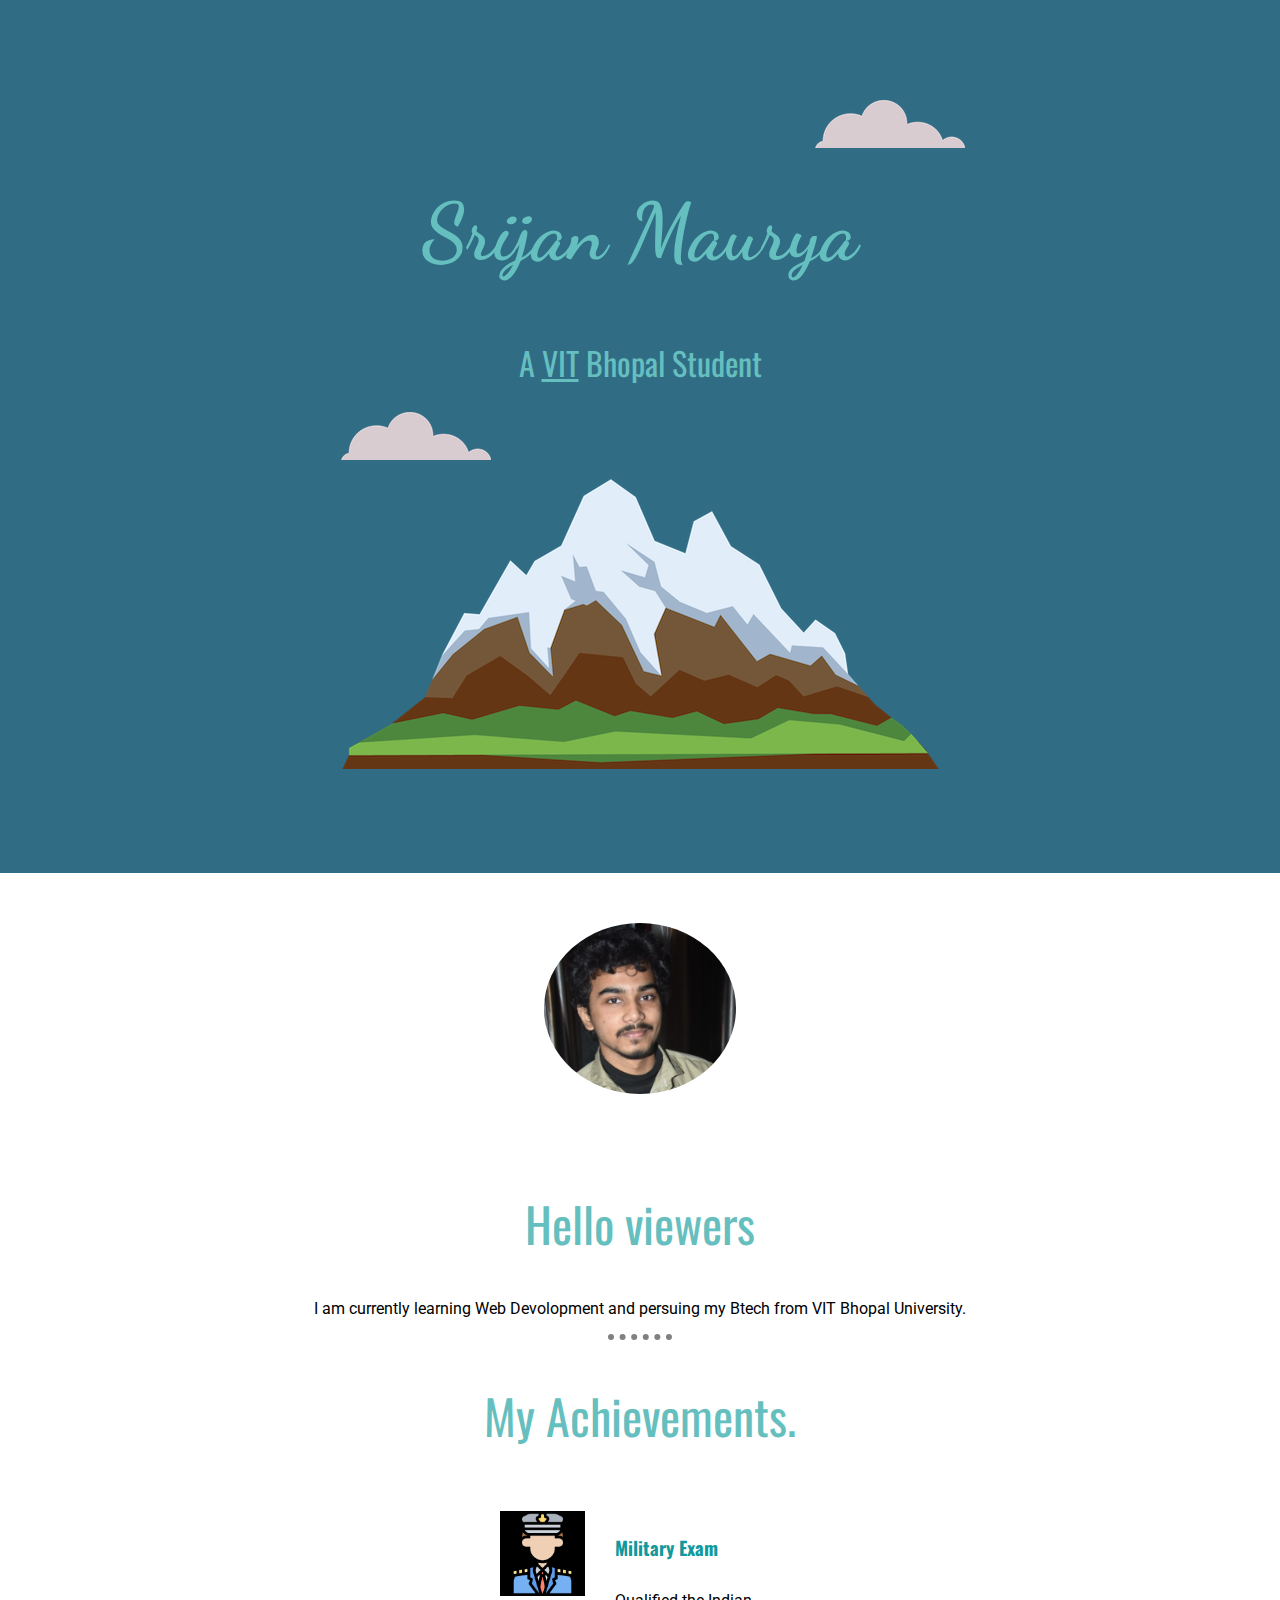
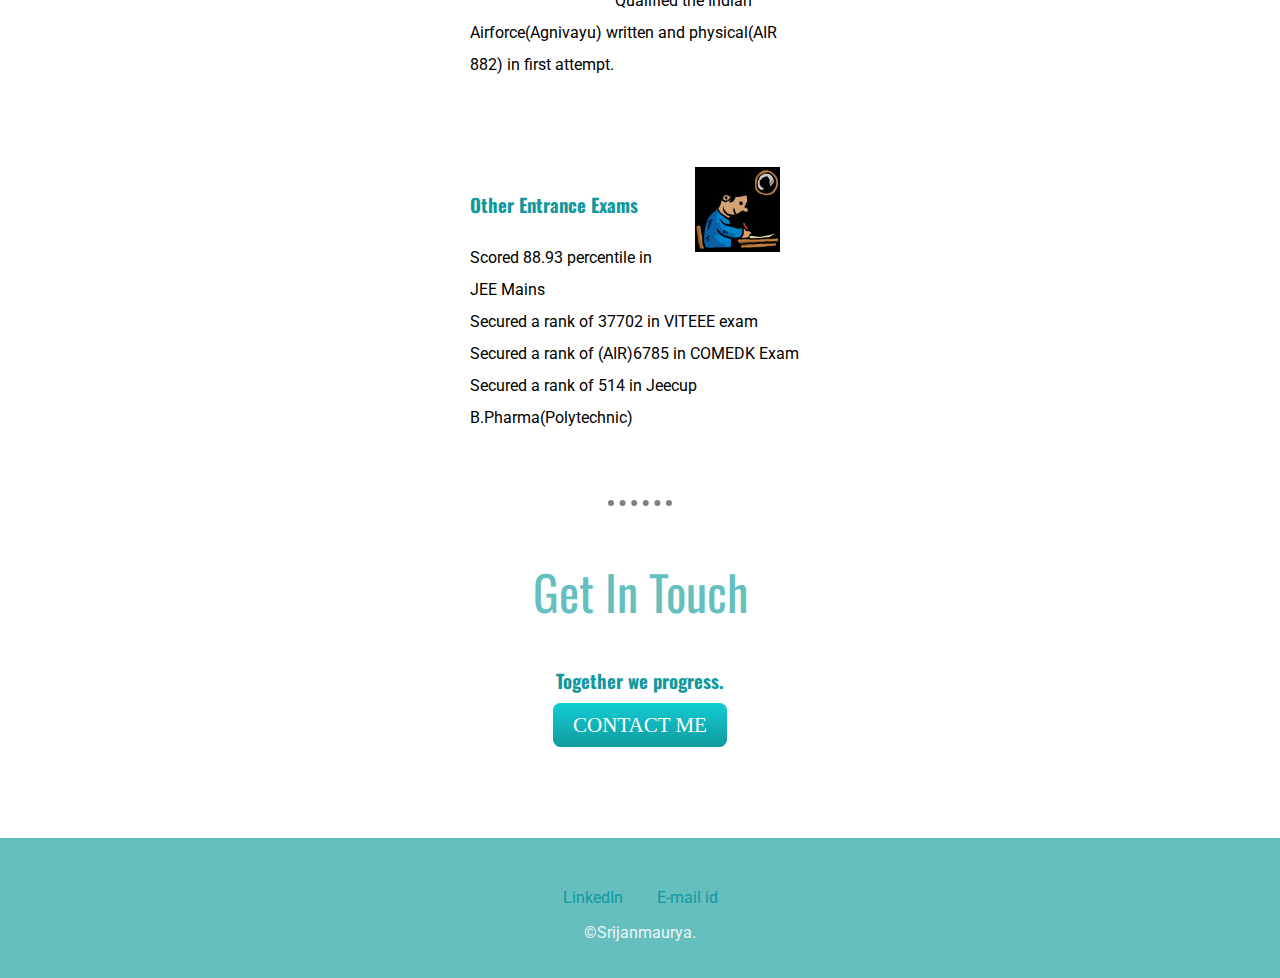
<file: index.html>
<!DOCTYPE html>
<html lang="en">
<head>
    <meta charset="UTF-8">
    <meta http-equiv="X-UA-Compatible" content="IE=edge">
    <meta name="viewport" content="width=, initial-scale=1.0">
    <title>Srijan</title>
    <link rel="stylesheet" href="css/style.css">
    <link rel="icon" href="favicon.ico"><!-- sets icon in title tab-->
    <link rel="preconnect" href="https://fonts.googleapis.com">
<link rel="preconnect" href="https://fonts.gstatic.com" crossorigin>
<link href="https://fonts.googleapis.com/css2?family=Dancing+Script&family=Oswald:wght@300&family=Roboto&display=swap" rel="stylesheet">
</head>
<body>
    <div class="top-container"><!-- means division,giving class name helps in modifing in css-->
        <img src="images/cloud.png" alt="cloud-img" class="cloud-top">
        <h1>Srijan Maurya</h1>
        <h2 class="below-heading">A <span class="vit">VIT</span> <!--span is used to create a separate block in a paragraph tag --> Bhopal Student</h2>
        <img src="images/cloud.png" class="cloud-bottom" alt="cloud-img">
        <img src="images/mountain.png" alt="mountain-img">
    </div>
    <div class="middle-container">
        <div class="profile">
          <img src="images/MyWebsiteProfilePic.png" alt="Profile-img" class="dp">
          <h2>Hello viewers</h2>
          <p>I am currently learning Web Devolopment and persuing my Btech from VIT Bhopal University.</p>
        </div>
        <hr class="hrule">
        <div class="achievements">
          <h2>My Achievements.</h2>
          <div class="achievements-row">
            <img class="airmen" src="images/Airmen icon.png" alt="Airmen-img">
            <h3>Military Exam</h3>
            <p>Qualified the Indian Airforce(Agnivayu) written and physical(AIR 882) in first attempt.</p>
          </div>
          <div class="achievements-row">
            <img class="exam" src="images/Exam icon.png" alt="Exam-icon"> 
            <h3>Other Entrance Exams</h3>
            <p>Scored 88.93 percentile in JEE Mains<br>
              Secured a rank of 37702 in VITEEE exam<br>
              Secured a rank of (AIR)6785 in COMEDK Exam<br>
              Secured a rank of 514 in Jeecup B.Pharma(Polytechnic)</p>
          </div>
        </div>
        <hr class="hrule">
        <div class="contact-me">
          <h2>Get In Touch</h2>
          <h3>Together we progress.</h3>
          <p></p>
          <a class="btn" href="https://t.me/Professor_006">CONTACT ME</a>
        </div>
      </div>
      
      
      <div class="bottom-container">
        <a class="footer-link" href="www.linkedin.com/in/srijan-maurya100258">LinkedIn</a>
        <a class="footer-link" href="Coolsrj7272@outlook.com">E-mail id</a>
        <p class="copyright">©Srijanmaurya.</p>
      </div>
      
</body>
</html>
</file>
<file: css/style.css>
/* differerence between static and dynamic font size
    When Static font size is applied it actually does not change the size
    of the font when display size is decreased manually by the user.
    Here font size is changed in "px".
    When Dynamic font size is applied it actually changes the size
    of the font when display size is decreased manually by the user.
    Here font size is changed in "%" and "em" */

    /* if you give a specific font size in body tag and a font size in any
    other tag
    say h1 tag then when font is displayed on screen it will add the both 
    font sizes. 
    To avoid this kind of problem, we got a new feature in version of 
    CSS 3 is using "rem" in place of"em"*/

    /* always remember 100% = 16px = 1em = 1rem*/
body{
    margin: 0;
    text-align: center;
    font-family: 'Roboto', sans-serif;
}
h1{
    margin: 0 auto 0 auto; /*top left bottom righ (clockwise)*/
    font-family: 'Dancing Script', cursive;
    color: #66BFBF;
    font-size: 5rem;
    line-height: 2;
}
.below-heading{
    font-size: 2rem;
}
h2{
    font-family: 'Oswald', sans-serif;;
    color: #66BFBF;
    font-weight: normal;
    font-size: 3rem;
}
h3{
    font-family: 'Oswald', sans-serif;;
    color: #11999E;
}
.hrule{
    border-style:dotted none none;
    width: 5%;
    border-color: grey;
    border-width: 6px;
}
a{
    color: #11999E;
    text-decoration: none;
}
a:hover{
    color: #ffffff;
}
.dp{
    border-radius: 100%;
    padding: 50px;
    width: 15%;
}
.profile{
    padding: 0px;
}
.exam{
    width: 25%;
    float: right;
    margin: auto 30px auto 30px;
}
.airmen{
    width: 25%;
    float: left;
    margin: auto 30px auto 30px;
}

/* as we use the float function to wrap a image with a text ,the opposite function which we use is 
the clear funtion that unwarps the text*/
.achievements-row{
    text-align: left;
    line-height: 2;
    margin: 30px 450px 30px 450px;
    padding: 20px;
}
.top-container{ /*this the class name which was given in div and here it used to give style*/
    background-color: #306d85;
    padding: 100px;/*it is used to give a space between text and border*/
}
.vit{
    text-decoration: underline;
}
.middle-container{
   
}
.bottom-container{
    margin: 100px 0 0 0;
    padding: 50px 0 20px;
    background-color: #66BFBF;
    
}
.footer-link{
    color: #11999E;
    margin: auto 15px;
}
.copyright{
    color: #EAF6F6;
}
.cloud-bottom{
    position: absolute;
}
.cloud-top{
    position: relative;
    left: 250px;
}
.contact-me{
    margin: 50px;
}
.btn {
        background: #11cdd4;
        background-image: -webkit-linear-gradient(top, #11cdd4, #11999e);
        background-image: -moz-linear-gradient(top, #11cdd4, #11999e);
        background-image: -ms-linear-gradient(top, #11cdd4, #11999e);
        background-image: -o-linear-gradient(top, #11cdd4, #11999e);
        background-image: linear-gradient(to bottom, #11cdd4, #11999e);
        -webkit-border-radius: 8;
        -moz-border-radius: 8;
        border-radius: 8px;
        font-family: Georgia;
        color: #ffffff;
        font-size: 21px;
        padding: 10px 20px 10px 20px;
        text-decoration: none;
      }
      
.btn:hover {
        background: #30e3cb;
        background-image: -webkit-linear-gradient(top, #30e3cb, #2bc4ad);
        background-image: -moz-linear-gradient(top, #30e3cb, #2bc4ad);
        background-image: -ms-linear-gradient(top, #30e3cb, #2bc4ad);
        background-image: -o-linear-gradient(top, #30e3cb, #2bc4ad);
        background-image: linear-gradient(to bottom, #30e3cb, #2bc4ad);
        text-decoration: none;
      }
</file>
